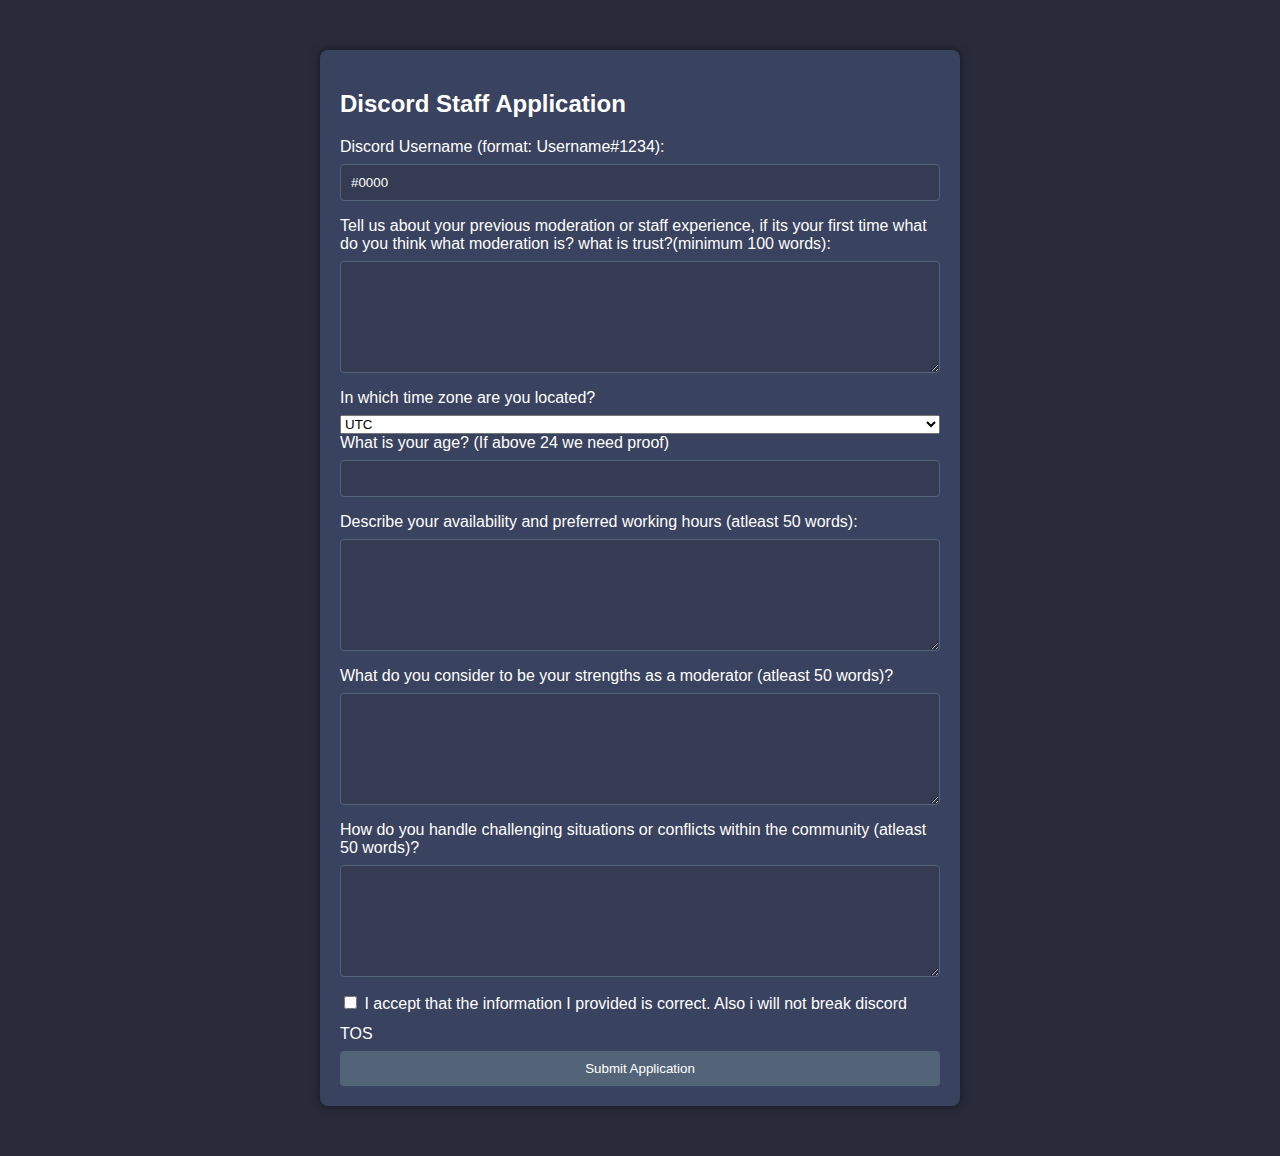
<file: public/index.html>
<!DOCTYPE html>
<html lang="en">
<head>
    <meta charset="UTF-8">
    <meta name="viewport" content="width=device-width, initial-scale=1.0">
    <link rel="stylesheet" href="styles.css">
    <title>Discord Staff Application</title>
</head>
<body>
    <div class="container">
        <h2>Discord Staff Application</h2>
        <form id="staffApplicationForm" action="/submit-application" method="post">
            <label for="username">Discord Username (format: Username#1234):</label>
            <input type="text" minlength="3" value="#0000" id="username" name="username" pattern="^[a-zA-Z0-9]+#[0-9]{4}$" required
                   title="Please enter a valid Discord username in the format Username#1234">

            <label for="experience">Tell us about your previous moderation or staff experience, if its your first time what do you think what moderation is? what is trust?(minimum 100 words):</label>
            <textarea id="experience" name="experience" rows="6" minlength="50" required></textarea>

            <label for="timezone">In which time zone are you located?</label>
            <select id="timezone" name="timezone" required>
                <option value="UTC">UTC</option>
                <option value="GMT">GMT</option>
                <option value="Others">EST</option>
            </select>
          <label for="age">What is your age? (If above 24 we need proof)</label>
          <input type="number" id="age" name="age" required min="14">

            <label for="availability">Describe your availability and preferred working hours (atleast 50 words):</label>
            <textarea id="availability" name="availability" rows="6" minlength="50" required></textarea>

            <label for="strengths">What do you consider to be your strengths as a moderator (atleast 50 words)?</label>
            <textarea id="strengths" name="strengths" rows="6" minlength="50" required></textarea>

            <label for="challenges">How do you handle challenging situations or conflicts within the community (atleast 50 words)?</label>
            <textarea id="challenges" name="challenges" rows="6" minlength="50" required></textarea>

            <label>
                <input type="checkbox" id="confirmCheckbox" required>
                I accept that the information I provided is correct. Also i will not break discord TOS
            </label>

            <button type="submit">Submit Application</button>
        </form>
    </div>
    <script src="script.js"></script>
</body>
  </html>
</file>
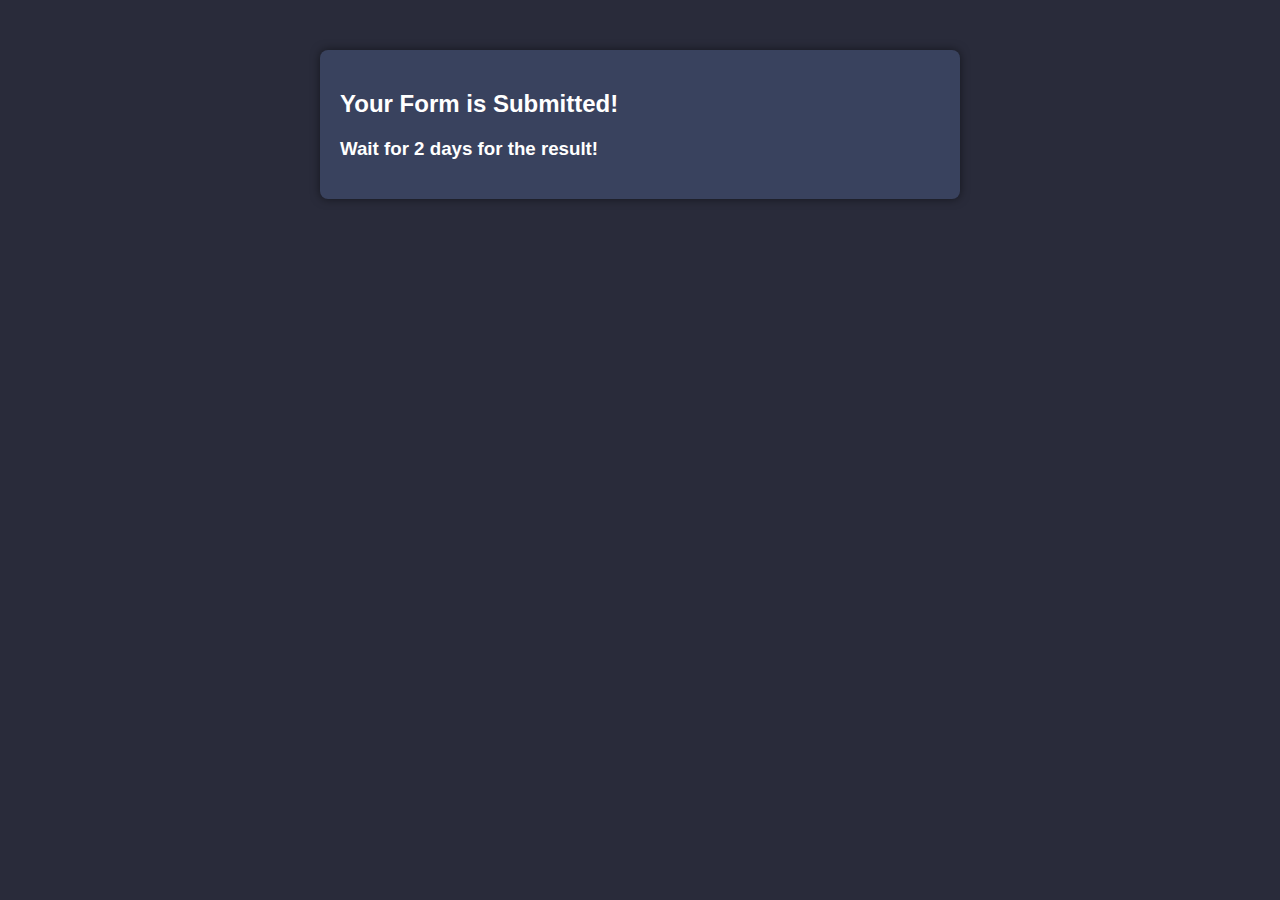
<file: public/Submitted.html>
<!DOCTYPE html>
<html lang="en">
<head>
    <meta charset="UTF-8">
    <meta name="viewport" content="width=device-width, initial-scale=1.0">
    <link rel="stylesheet" href="styles.css">
    <title>Form Submitted</title>
</head>
<body>
  <div class="container">
    <h2>Your Form is Submitted!</h2>
    <h3>Wait for 2 days for the result!</h3>
</body>
</html>
</file>
<file: public/styles.css>
body {
    font-family: 'Arial', sans-serif;
    background-color: #292b3a; /* Dark bluish background */
    color: #fff; /* White text */
    margin: 0;
    padding: 0;
}

.container {
    max-width: 600px;
    margin: 50px auto;
    background-color: #39425e; /* Slightly lighter bluish container background */
    padding: 20px;
    border-radius: 8px;
    box-shadow: 0 0 10px rgba(0, 0, 0, 0.5); /* Darker shadow */
}

form {
    display: flex;
    flex-direction: column;
}

label {
    margin-bottom: 8px;
    color: #fff; /* White label text */
}

input, textarea {
    padding: 10px;
    margin-bottom: 16px;
    border: 1px solid #536479; /* Lighter bluish border */
    border-radius: 4px;
    background-color: #353b52; /* Darker bluish input background */
    color: #fff; /* White text */
}

button {
    background-color: #536479; /* Lighter bluish button background */
    color: #fff;
    padding: 10px;
    border: none;
    border-radius: 4px;
    cursor: pointer;
}

button:hover {
    background-color: #39425e; /* Slightly darker bluish on hover */
  }
</file>
